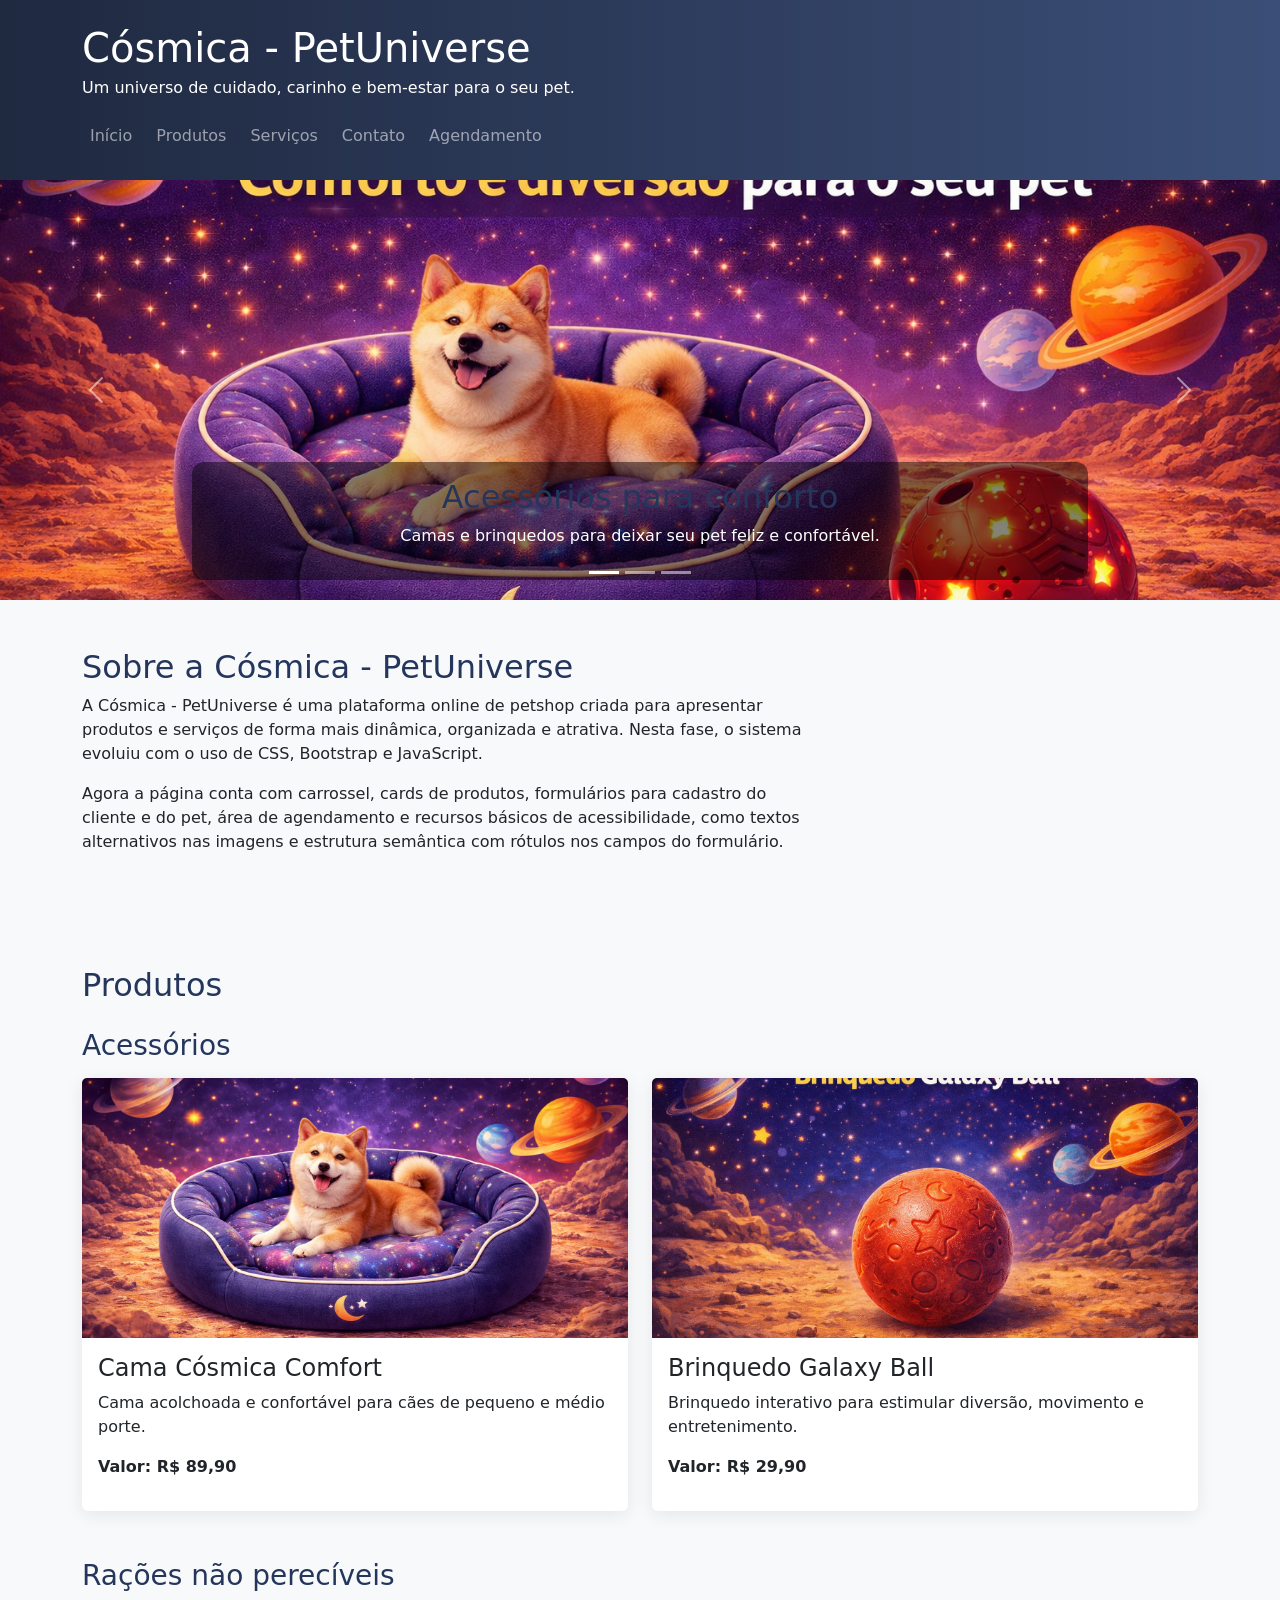
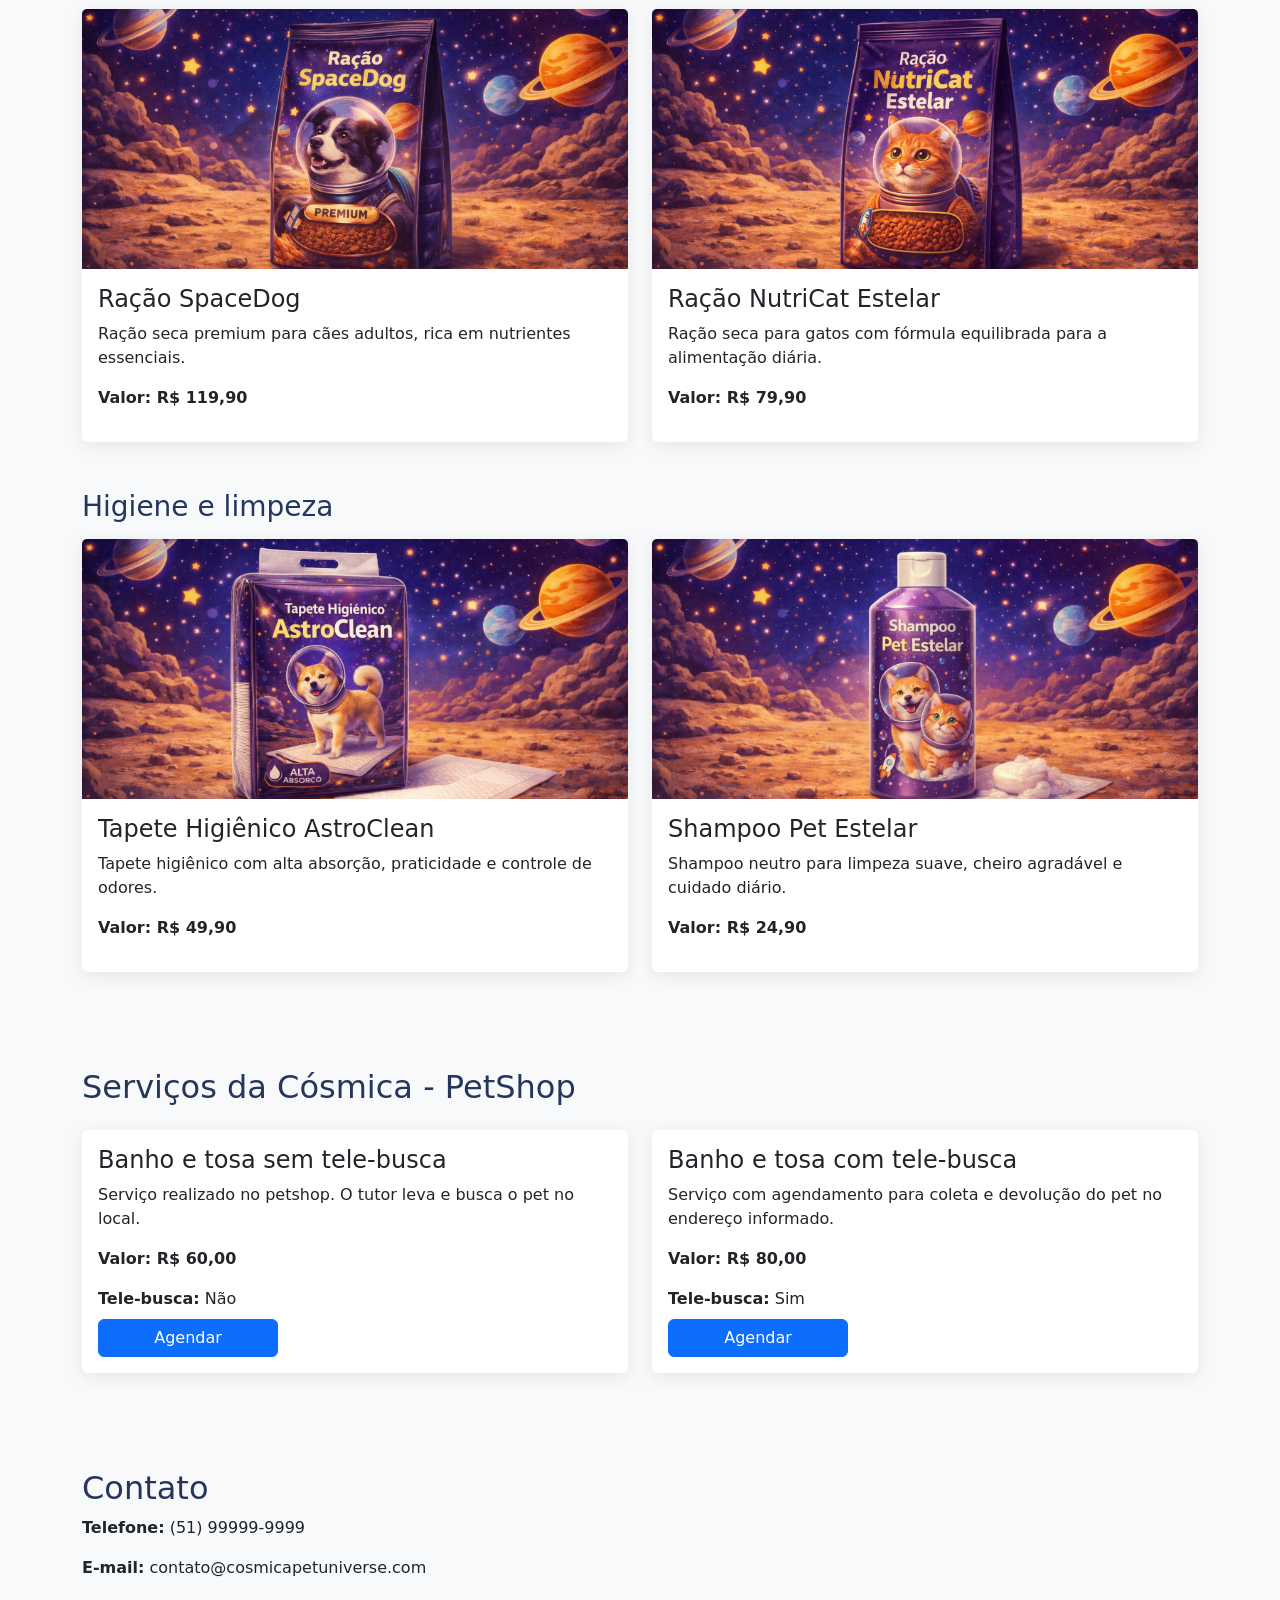
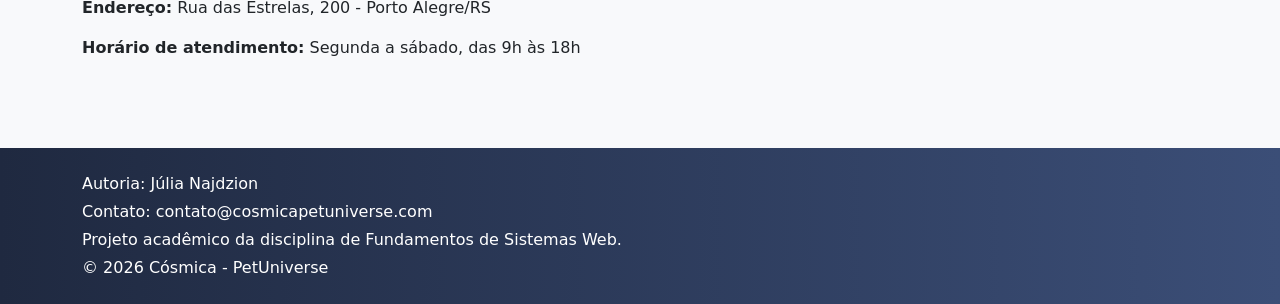
<file: index.html>
<!DOCTYPE html>
<html lang="pt-BR">
<head>
    <meta charset="UTF-8">
    <meta name="viewport" content="width=device-width, initial-scale=1.0">
    <title>Cósmica - PetUniverse | Fase 2</title>
    <!-- Bootstrap CSS -->
    <link href="https://cdn.jsdelivr.net/npm/bootstrap@5.3.3/dist/css/bootstrap.min.css" rel="stylesheet">
    <!-- CSS personalizado -->
    <link rel="stylesheet" href="style.css">
</head>
<body>
    <!-- Cabeçalho principal -->
    <header class="bg-dark text-white">
        <div class="container py-4">
            <h1 class="mb-1">Cósmica - PetUniverse</h1>
            <p class="mb-3">Um universo de cuidado, carinho e bem-estar para o seu pet.</p>

            <nav class="navbar navbar-expand-lg navbar-dark p-0" aria-label="Menu principal">
                <div class="container-fluid px-0">
                    <button class="navbar-toggler" type="button" data-bs-toggle="collapse" data-bs-target="#menuPrincipal" aria-controls="menuPrincipal" aria-expanded="false" aria-label="Abrir menu de navegação">
                        <span class="navbar-toggler-icon"></span>
                    </button>

                    <div class="collapse navbar-collapse" id="menuPrincipal">
                        <ul class="navbar-nav gap-lg-2">
                            <li class="nav-item"><a class="nav-link" href="#inicio">Início</a></li>
                            <li class="nav-item"><a class="nav-link" href="#produtos">Produtos</a></li>
                            <li class="nav-item"><a class="nav-link" href="#servicos">Serviços</a></li>
                            
                            
                            <li class="nav-item"><a class="nav-link" href="#contato">Contato</a></li><li class="nav-item"><a class="nav-link" href="agendamento.html">Agendamento</a></li>
                        </ul>
                    </div>
                </div>
            </nav>
        </div>
    </header>

    <main>
        <!-- Carrossel -->
        <section id="inicio" aria-label="Destaques da página">
            <div id="carouselPetshop" class="carousel slide" data-bs-ride="carousel">
                <div class="carousel-indicators">
                    <button type="button" data-bs-target="#carouselPetshop" data-bs-slide-to="0" class="active" aria-current="true" aria-label="Slide 1"></button>
                    <button type="button" data-bs-target="#carouselPetshop" data-bs-slide-to="1" aria-label="Slide 2"></button>
                    <button type="button" data-bs-target="#carouselPetshop" data-bs-slide-to="2" aria-label="Slide 3"></button>
                </div>

                <div class="carousel-inner">
                    <div class="carousel-item active">
                        <img src="imagens/acessorios.png" class="d-block w-100 imagem-carrossel" alt="Cama acolchoada para pet, representando a categoria de acessórios da loja.">
                        <div class="carousel-caption d-md-block fundo-legenda">
                            <h2>Acessórios para conforto</h2>
                            <p>Camas e brinquedos para deixar seu pet feliz e confortável.</p>
                        </div>
                    </div>

                    <div class="carousel-item">
                        <img src="imagens/racoes.png" class="d-block w-100 imagem-carrossel" alt="Embalagem de ração para cães, representando a categoria de rações não perecíveis.">
                        <div class="carousel-caption d-md-block fundo-legenda">
                            <h2>Rações não perecíveis</h2>
                            <p>Alimentação prática e nutritiva para cães e gatos.</p>
                        </div>
                    </div>

                    <div class="carousel-item">
                        <img src="imagens/higiene.png" class="d-block w-100 imagem-carrossel" alt="Frasco de shampoo pet, representando a categoria de higiene e limpeza.">
                        <div class="carousel-caption d-md-block fundo-legenda">
                            <h2>Higiene e cuidado</h2>
                            <p>Produtos e serviços para o bem-estar do seu pet.</p>
                        </div>
                    </div>
                </div>

                <button class="carousel-control-prev" type="button" data-bs-target="#carouselPetshop" data-bs-slide="prev">
                    <span class="carousel-control-prev-icon" aria-hidden="true"></span>
                    <span class="visually-hidden">Anterior</span>
                </button>
                <button class="carousel-control-next" type="button" data-bs-target="#carouselPetshop" data-bs-slide="next">
                    <span class="carousel-control-next-icon" aria-hidden="true"></span>
                    <span class="visually-hidden">Próximo</span>
                </button>
            </div>
        </section>

        <section class="container py-5">
            <div class="row g-4 align-items-center">
                <div class="col-lg-8">
                    <h2>Sobre a Cósmica - PetUniverse</h2>
                    <p>
                        A Cósmica - PetUniverse é uma plataforma online de petshop criada para apresentar produtos
                        e serviços de forma mais dinâmica, organizada e atrativa. Nesta fase, o sistema evoluiu
                        com o uso de CSS, Bootstrap e JavaScript.
                    </p>
                    <p>
                        Agora a página conta com carrossel, cards de produtos, formulários para cadastro do cliente
                        e do pet, área de agendamento e recursos básicos de acessibilidade, como textos alternativos
                        nas imagens e estrutura semântica com rótulos nos campos do formulário.
                    </p>
                </div>
            </div>
        </section>

        <!-- Produtos -->
        <section id="produtos" class="container py-5">
            <h2 class="mb-4">Produtos</h2>

            <h3 class="mb-3">Acessórios</h3>
            <div class="row g-4 mb-5">
                <div class="col-md-6">
                    <article class="card h-100 sombra-suave">
                        <img src="imagens/cama.png" class="card-img-top imagem-produto" alt="Cama acolchoada para pet em tons neutros, indicada para descanso de cães e gatos.">
                        <div class="card-body">
                            <h4 class="card-title">Cama Cósmica Comfort</h4>
                            <p class="card-text">Cama acolchoada e confortável para cães de pequeno e médio porte.</p>
                            <p class="fw-bold">Valor: R$ 89,90</p>
                        </div>
                    </article>
                </div>

                <div class="col-md-6">
                    <article class="card h-100 sombra-suave">
                        <img src="imagens/brinquedo.png" class="card-img-top imagem-produto" alt="Bola vermelha para pet, usada como brinquedo interativo para diversão e atividade física.">
                        <div class="card-body">
                            <h4 class="card-title">Brinquedo Galaxy Ball</h4>
                            <p class="card-text">Brinquedo interativo para estimular diversão, movimento e entretenimento.</p>
                            <p class="fw-bold">Valor: R$ 29,90</p>
                        </div>
                    </article>
                </div>
            </div>

            <h3 class="mb-3">Rações não perecíveis</h3>
            <div class="row g-4 mb-5">
                <div class="col-md-6">
                    <article class="card h-100 sombra-suave">
                        <img src="imagens/racao-cachorro.png" class="card-img-top imagem-produto" alt="Embalagem de ração para cães adultos da linha SpaceDog.">
                        <div class="card-body">
                            <h4 class="card-title">Ração SpaceDog</h4>
                            <p class="card-text">Ração seca premium para cães adultos, rica em nutrientes essenciais.</p>
                            <p class="fw-bold">Valor: R$ 119,90</p>
                        </div>
                    </article>
                </div>

                <div class="col-md-6">
                    <article class="card h-100 sombra-suave">
                        <img src="imagens/racao-gato.png" class="card-img-top imagem-produto" alt="Embalagem de ração para gatos da linha NutriCat Estelar.">
                        <div class="card-body">
                            <h4 class="card-title">Ração NutriCat Estelar</h4>
                            <p class="card-text">Ração seca para gatos com fórmula equilibrada para a alimentação diária.</p>
                            <p class="fw-bold">Valor: R$ 79,90</p>
                        </div>
                    </article>
                </div>
            </div>

            <h3 class="mb-3">Higiene e limpeza</h3>
            <div class="row g-4">
                <div class="col-md-6">
                    <article class="card h-100 sombra-suave">
                        <img src="imagens/tapete.png" class="card-img-top imagem-produto" alt="Tapete higiênico branco para pets, usado para absorção e controle de odores.">
                        <div class="card-body">
                            <h4 class="card-title">Tapete Higiênico AstroClean</h4>
                            <p class="card-text">Tapete higiênico com alta absorção, praticidade e controle de odores.</p>
                            <p class="fw-bold">Valor: R$ 49,90</p>
                        </div>
                    </article>
                </div>

                <div class="col-md-6">
                    <article class="card h-100 sombra-suave">
                        <img src="imagens/shampoo.png" class="card-img-top imagem-produto" alt="Frasco de shampoo pet azul claro para limpeza suave e segura dos pelos.">
                        <div class="card-body">
                            <h4 class="card-title">Shampoo Pet Estelar</h4>
                            <p class="card-text">Shampoo neutro para limpeza suave, cheiro agradável e cuidado diário.</p>
                            <p class="fw-bold">Valor: R$ 24,90</p>
                        </div>
                    </article>
                </div>
            </div>
        </section>

        <!-- Serviços -->
        <section id="servicos" class="container py-5">
            <h2 class="mb-4">Serviços da Cósmica - PetShop</h2>
            <div class="row g-4">
                <div class="col-md-6">
                    <article class="card h-100 sombra-suave">
                        <div class="card-body">
                            <h3 class="h4">Banho e tosa sem tele-busca</h3>
                            <p>Serviço realizado no petshop. O tutor leva e busca o pet no local.</p>
                            <p class="fw-bold">Valor: R$ 60,00</p>
                            <p class="mb-0"><strong>Tele-busca:</strong> Não</p><a href="agendamento.html" class="btn btn-primary mt-2">Agendar</a>
                        </div>
                    </article>
                </div>

                <div class="col-md-6">
                    <article class="card h-100 sombra-suave">
                        <div class="card-body">
                            <h3 class="h4">Banho e tosa com tele-busca</h3>
                            <p>Serviço com agendamento para coleta e devolução do pet no endereço informado.</p>
                            <p class="fw-bold">Valor: R$ 80,00</p>
                            <p class="mb-0"><strong>Tele-busca:</strong> Sim</p><a href="agendamento.html" class="btn btn-primary mt-2">Agendar</a>
                        </div>
                    </article>
                </div>
            </div>
        </section>

        <section id="contato" class="container py-5">
            <h2>Contato</h2>
            <p><strong>Telefone:</strong> (51) 99999-9999</p>
            <p><strong>E-mail:</strong> contato@cosmicapetuniverse.com</p>
            <p><strong>Endereço:</strong> Rua das Estrelas, 200 - Porto Alegre/RS</p>
            <p><strong>Horário de atendimento:</strong> Segunda a sábado, das 9h às 18h</p>
        </section>
    </main>

    <footer class="bg-dark text-white mt-4">
        <div class="container py-4">
            <p class="mb-1">Autoria: Júlia Najdzion</p>
            <p class="mb-1">Contato: contato@cosmicapetuniverse.com</p>
            <p class="mb-1">Projeto acadêmico da disciplina de Fundamentos de Sistemas Web.</p>
            <p class="mb-0">&copy; <span id="anoAtual">2026</span> Cósmica - PetUniverse</p>
        </div>
    </footer>

    <!-- Bootstrap JS -->
    <script src="https://cdn.jsdelivr.net/npm/bootstrap@5.3.3/dist/js/bootstrap.bundle.min.js"></script>
    <!-- JS personalizado -->
    <script src="script.js"></script>
</body>
</html>
</file>
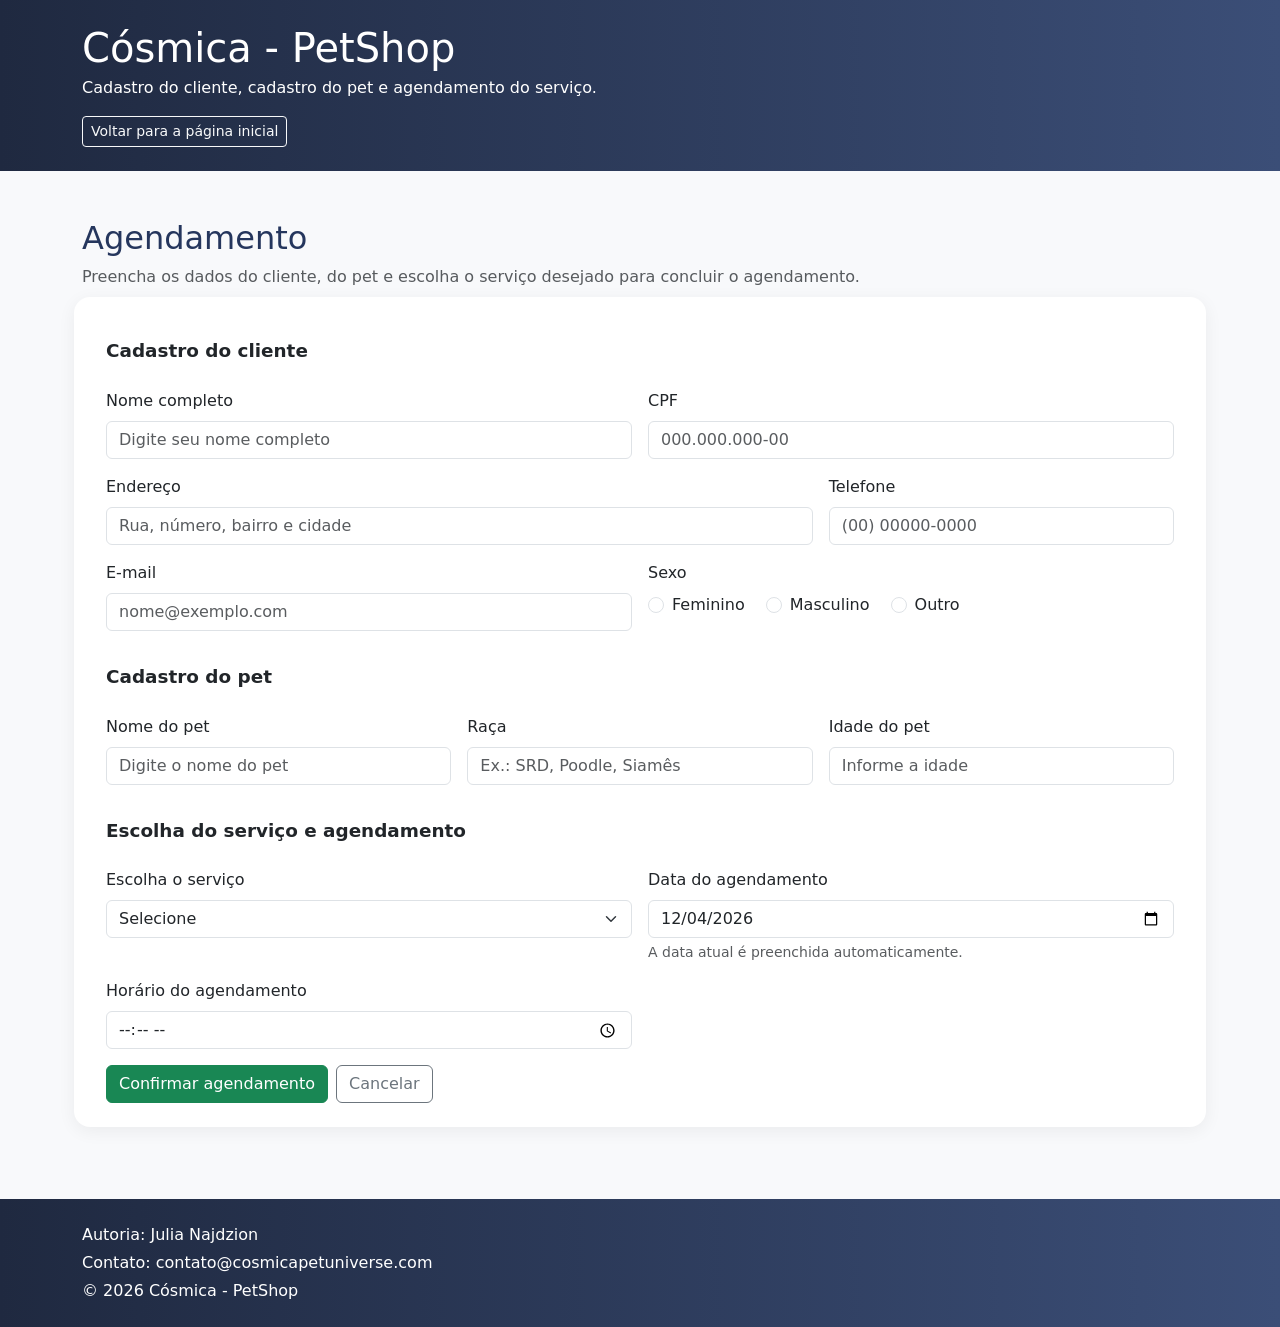
<file: agendamento.html>
<!DOCTYPE html>
<html lang="pt-BR">
<head>
    <meta charset="UTF-8">
    <meta name="viewport" content="width=device-width, initial-scale=1.0">
    <title>Agendamento - Cósmica PetShop</title>
    <link href="https://cdn.jsdelivr.net/npm/bootstrap@5.3.3/dist/css/bootstrap.min.css" rel="stylesheet">
    <link rel="stylesheet" href="style.css">
</head>
<body>
    <header class="bg-dark text-white">
        <div class="container py-4">
            <h1 class="mb-1">Cósmica - PetShop</h1>
            <p class="mb-3">Cadastro do cliente, cadastro do pet e agendamento do serviço.</p>

            <nav class="navbar navbar-expand-lg navbar-dark p-0" aria-label="Menu da página de agendamento">
                <div class="container-fluid px-0">
                    <a href="index.html" class="btn btn-outline-light btn-sm">Voltar para a página inicial</a>
                </div>
            </nav>
        </div>
    </header>

    <main class="container py-5">
        <section class="mb-4">
            <h2>Agendamento</h2>
            <p class="text-muted">Preencha os dados do cliente, do pet e escolha o serviço desejado para concluir o agendamento.</p>
        </section>

        <form id="formAgendamentoCompleto" class="row g-3" novalidate>
            <fieldset class="col-12">
                <legend>Cadastro do cliente</legend>
            </fieldset>

            <div class="col-md-6">
                <label for="nomeCliente" class="form-label">Nome completo</label>
                <input type="text" class="form-control" id="nomeCliente" placeholder="Digite seu nome completo" required>
                <div class="invalid-feedback">Informe o nome completo.</div>
            </div>

            <div class="col-md-6">
                <label for="cpf" class="form-label">CPF</label>
                <input type="text" class="form-control" id="cpf" placeholder="000.000.000-00" maxlength="14" required>
                <div class="invalid-feedback">Informe um CPF válido.</div>
            </div>

            <div class="col-md-8">
                <label for="endereco" class="form-label">Endereço</label>
                <input type="text" class="form-control" id="endereco" placeholder="Rua, número, bairro e cidade" required>
                <div class="invalid-feedback">Informe o endereço.</div>
            </div>

            <div class="col-md-4">
                <label for="telefone" class="form-label">Telefone</label>
                <input type="tel" class="form-control" id="telefone" placeholder="(00) 00000-0000" maxlength="15" required>
                <div class="invalid-feedback">Informe o telefone.</div>
            </div>

            <div class="col-md-6">
                <label for="email" class="form-label">E-mail</label>
                <input type="email" class="form-control" id="email" placeholder="nome@exemplo.com" required>
                <div class="invalid-feedback">Informe um e-mail válido.</div>
            </div>

            <div class="col-md-6">
                <span class="form-label d-block">Sexo</span>
                <div class="form-check form-check-inline">
                    <input class="form-check-input" type="radio" name="sexo" id="sexoFeminino" value="Feminino" required>
                    <label class="form-check-label" for="sexoFeminino">Feminino</label>
                </div>
                <div class="form-check form-check-inline">
                    <input class="form-check-input" type="radio" name="sexo" id="sexoMasculino" value="Masculino">
                    <label class="form-check-label" for="sexoMasculino">Masculino</label>
                </div>
                <div class="form-check form-check-inline">
                    <input class="form-check-input" type="radio" name="sexo" id="sexoOutro" value="Outro">
                    <label class="form-check-label" for="sexoOutro">Outro</label>
                </div>
            </div>

            <fieldset class="col-12 pt-3">
                <legend>Cadastro do pet</legend>
            </fieldset>

            <div class="col-md-4">
                <label for="nomePet" class="form-label">Nome do pet</label>
                <input type="text" class="form-control" id="nomePet" placeholder="Digite o nome do pet" required>
                <div class="invalid-feedback">Informe o nome do pet.</div>
            </div>

            <div class="col-md-4">
                <label for="racaPet" class="form-label">Raça</label>
                <input type="text" class="form-control" id="racaPet" placeholder="Ex.: SRD, Poodle, Siamês" required>
                <div class="invalid-feedback">Informe a raça do pet.</div>
            </div>

            <div class="col-md-4">
                <label for="idadePet" class="form-label">Idade do pet</label>
                <input type="number" class="form-control" id="idadePet" min="0" max="30" placeholder="Informe a idade" required>
                <div class="invalid-feedback">Informe a idade do pet.</div>
            </div>

            <fieldset class="col-12 pt-3">
                <legend>Escolha do serviço e agendamento</legend>
            </fieldset>

            <div class="col-md-6">
                <label for="servico" class="form-label">Escolha o serviço</label>
                <select id="servico" class="form-select" required>
                    <option value="">Selecione</option>
                    <option value="Banho e tosa sem tele-busca">Banho e tosa sem tele-busca</option>
                    <option value="Banho e tosa com tele-busca">Banho e tosa com tele-busca</option>
                </select>
                <div class="invalid-feedback">Selecione um serviço.</div>
            </div>

            <div class="col-md-6">
                <label for="dataAgendamento" class="form-label">Data do agendamento</label>
                <input type="date" class="form-control" id="dataAgendamento" required>
                <div class="form-text">A data atual é preenchida automaticamente.</div>
                <div class="invalid-feedback">Escolha uma data válida.</div>
            </div>

            <div class="col-md-6">
                <label for="horaAgendamento" class="form-label">Horário do agendamento</label>
                <input type="time" class="form-control" id="horaAgendamento" required>
                <div class="invalid-feedback">Escolha um horário válido.</div>
            </div>

            <div class="col-12 d-flex gap-2 flex-wrap">
                <button type="submit" class="btn btn-success" id="btnAgendamento">Confirmar agendamento</button>
                <a href="index.html" class="btn btn-outline-secondary">Cancelar</a>
            </div>
        </form>

        <div id="mensagemAgendamento" class="alert mt-4 d-none" role="status" aria-live="polite"></div>
    </main>

    <footer class="bg-dark text-white mt-4">
        <div class="container py-4">
            <p class="mb-1">Autoria: Julia Najdzion</p>
            <p class="mb-1">Contato: contato@cosmicapetuniverse.com</p>
            <p class="mb-0">&copy; <span id="anoAtual">2026</span> Cósmica - PetShop</p>
        </div>
    </footer>

    <script src="agendamento.js"></script>
</body>
</html>
</file>
<file: style.css>
/* Arquivo CSS da fase 2 otimizada */
/* Objetivo: melhorar experiência do usuário, legibilidade e feedback visual. */

body {
    background-color: #f8f9fb;
}

header,
footer {
    background: linear-gradient(90deg, #1f2940, #3b4e77);
}

.imagem-carrossel {
    height: 420px;
    object-fit: cover;
}

.fundo-legenda {
    background-color: rgba(0, 0, 0, 0.48);
    border-radius: 12px;
    padding: 1rem;
}

.imagem-produto {
    height: 260px;
    object-fit: cover;
}

.sombra-suave {
    box-shadow: 0 4px 18px rgba(0, 0, 0, 0.08);
    border: none;
}

section {
    scroll-margin-top: 90px;
}

form {
    background-color: #ffffff;
    padding: 1.5rem;
    border-radius: 16px;
    box-shadow: 0 4px 18px rgba(0, 0, 0, 0.06);
}

legend {
    font-size: 1.15rem;
    font-weight: 700;
}

h2, h3, h4 {
    color: #25365d;
}

.btn-primary,
.btn-success {
    min-width: 180px;
}

.btn-loading {
    opacity: 0.8;
    pointer-events: none;
}

.campo-erro {
    border: 2px solid #dc3545 !important;
}

.campo-sucesso {
    border: 2px solid #198754 !important;
}

.texto-ajuda {
    font-size: 0.95rem;
}

@media (max-width: 768px) {
    .imagem-carrossel {
        height: 260px;
    }

    .imagem-produto {
        height: 220px;
    }
}
</file>
